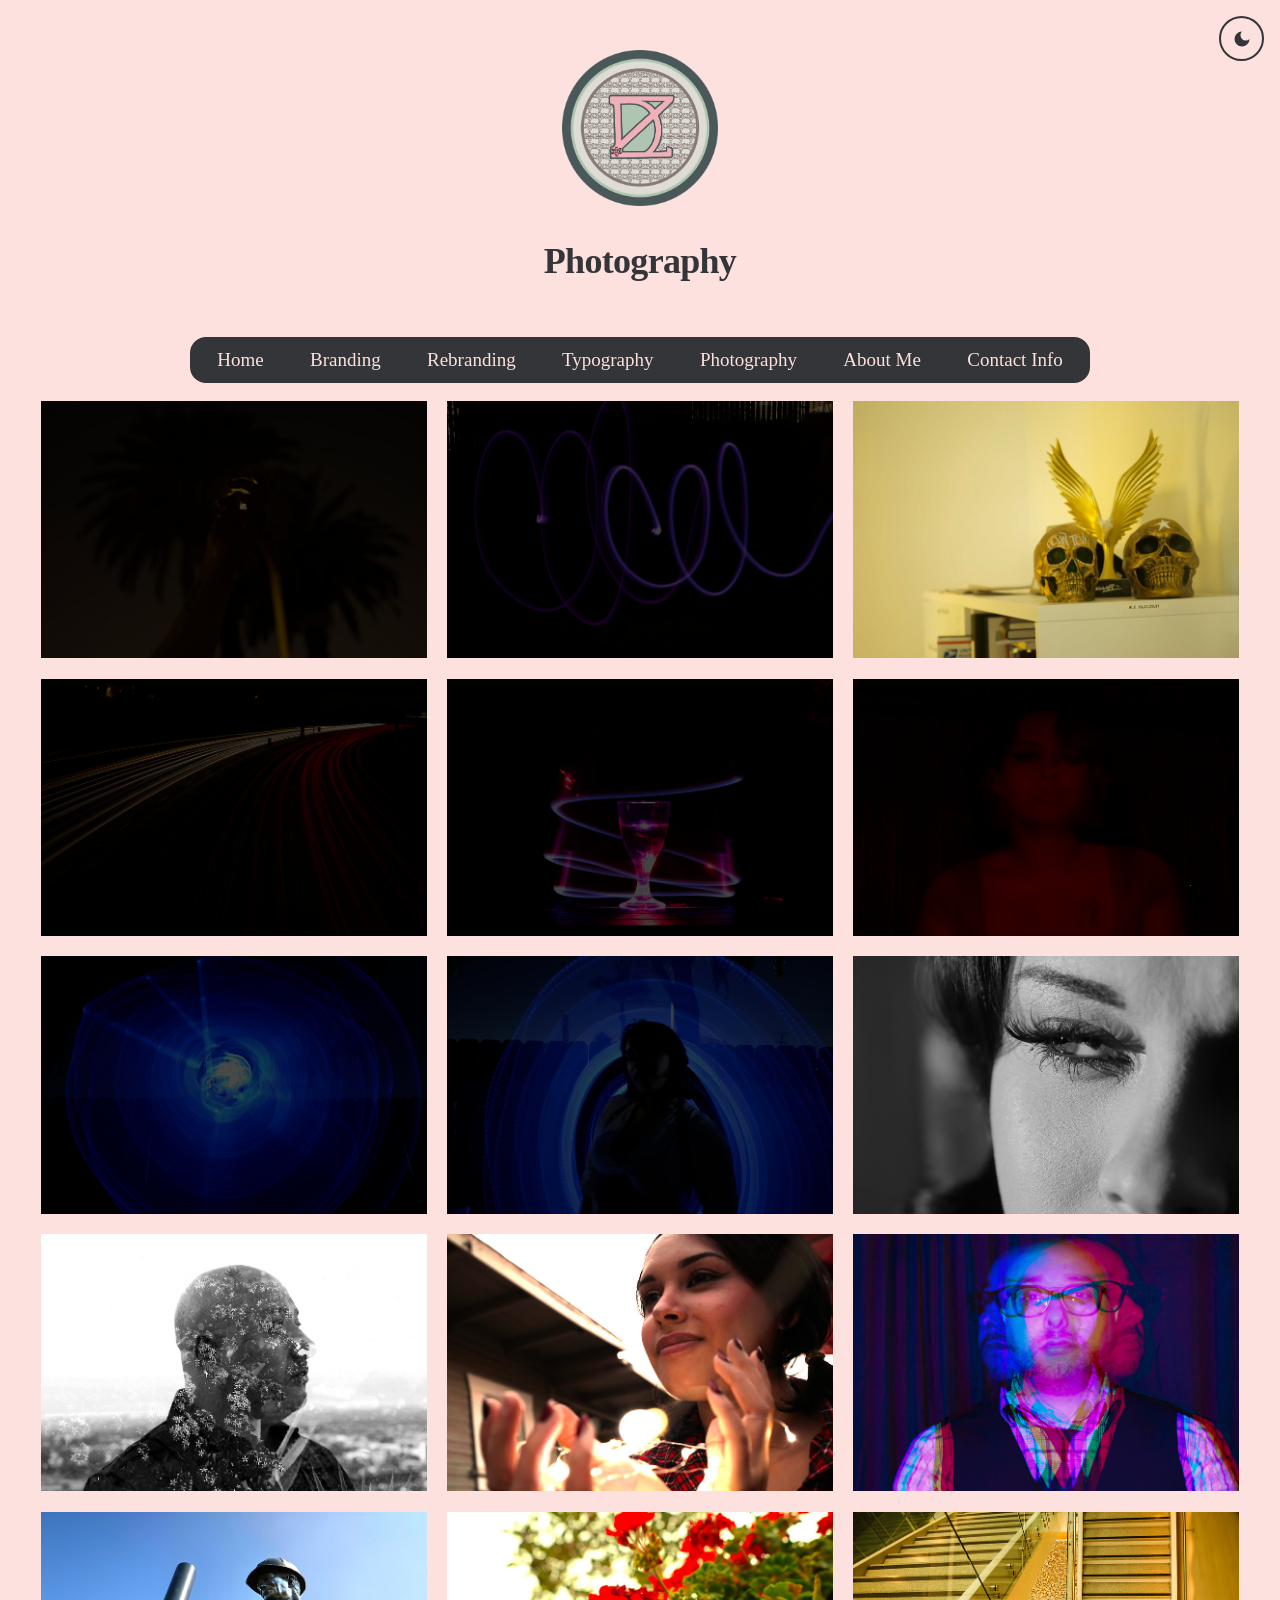
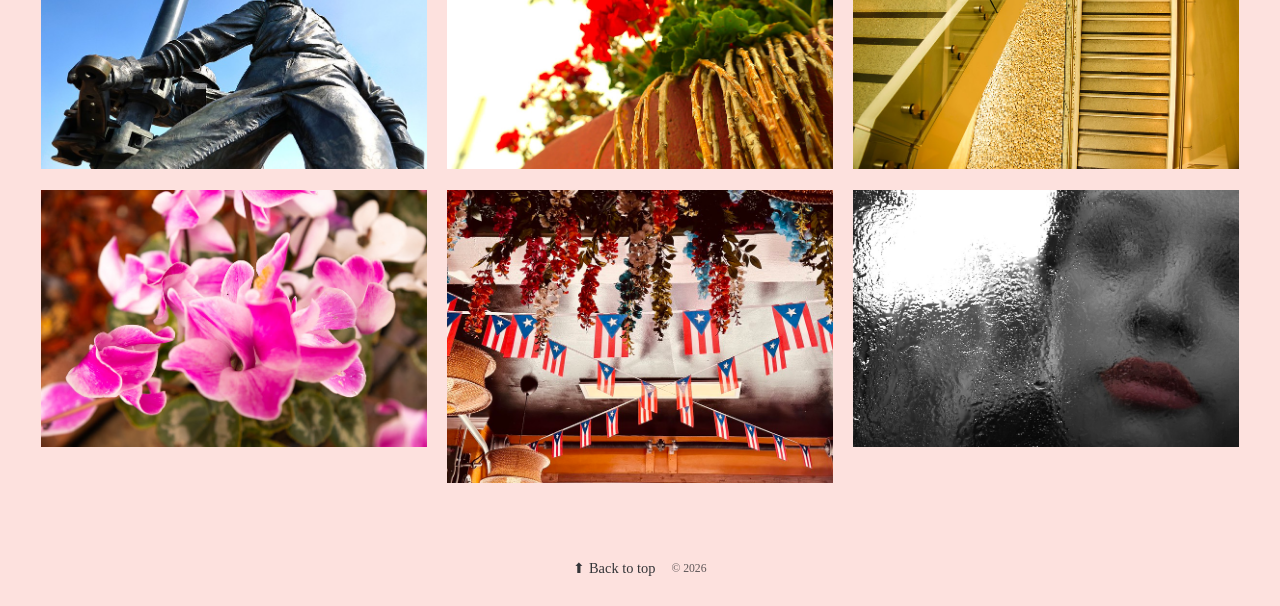
<file: photogallery.html>
<!doctype html>
<html lang="en">
<head>
  <meta charset="utf-8">
  <meta name="viewport" content="width=device-width, initial-scale=1">
  <meta name="theme-color" content="#FDE1DE">
  <meta name="description" content="A quiet, image-first photo gallery.">
  <title>Photography</title>
  <link href="https://cdn.jsdelivr.net/npm/bootstrap@5.3.3/dist/css/bootstrap.min.css" rel="stylesheet">
  <link rel="stylesheet" href="style.css">
  <style>
    :root {
      color-scheme: light;
      --page-bg: #FDE1DE;
      --page-fg: #343538;
      --surface-bg: #FDE1DE;
      --link-color: #343538;
      --border-color: #343538;
      --brand-blush: #FDE1DE;
      --muted: #5f5758;
      --gutter: clamp(16px, 3.2vw, 48px);
    }
    :root[data-theme="dark"] {
      color-scheme: dark;
      --page-bg: #A57982;
      --page-fg: #343538;
      --surface-bg: #A57982;
      --link-color: #343538;
      --border-color: #343538;
      --brand-blush: #A57982;
      --muted: #fff;
    }
    * { box-sizing: border-box; }
    html, body { min-height: 100%; }
    html { background: var(--page-bg); scroll-behavior: smooth; }
    body {
      margin: 0;
      position: relative;
      padding-bottom: 75px;
      color: var(--page-fg);
      background: var(--page-bg);
      font-size: 16px;
      -webkit-font-smoothing: antialiased;
      transition: background-color .25s ease, color .25s ease;
    }
    p, span { color: inherit; }
    :root[data-theme="dark"] .note { color: #fff; }
    header {
      min-height: 86px;
      padding: 22px var(--gutter);
      display: flex;
      align-items: center;
      justify-content: space-between;
      gap: 24px;
    }
    .brand { font-size: 20px; font-weight: 650; letter-spacing: -.035em; color: var(--link-color); text-decoration: none; }
    .note { margin: 0 56px 0 0; color: var(--muted); font-size: 15px; letter-spacing: .02em; }
    .site-nav a { font-size: 18px; }
    .site-nav a { font-size: 19px; }
    main { padding: 10px var(--gutter) 48px; }
    .gallery {
      display: grid;
      grid-template-columns: repeat(3, minmax(0, 1fr));
      align-items: start;
      gap: clamp(12px, 1.6vw, 24px);
    }
    .photo {
      display: block;
      width: 100%;
      margin: 0;
      padding: 0;
      border: 0;
      background: transparent;
      cursor: zoom-in;
      break-inside: avoid;
      overflow: hidden;
    }
    .photo img {
      display: block;
      width: 100%;
      height: auto;
      background: transparent;
      transition: opacity 180ms ease;
    }
    .photo:hover img { opacity: .88; }
    .photo:focus-visible { outline: 2px solid var(--page-fg); outline-offset: 4px; }
    footer {
      position: absolute;
      bottom: 0;
      left: 0;
      width: 100%;
      min-height: 75px;
      display: flex;
      justify-content: center;
      align-items: center;
      gap: 1rem;
      color: var(--muted);
      font-size: 16px;
      font-size: 18px;
    }
    footer p { margin: 0; }
    #theme-btn {
      position: fixed; z-index: 1050; top: 1rem; right: 1rem;
      background: var(--surface-bg); border: 2px solid var(--border-color);
      border-radius: 50%; width: 45px; height: 45px; cursor: pointer;
      display: grid; place-items: center; color: var(--page-fg); font-size: 20px;
    }
    #theme-btn:focus-visible { outline: 3px solid var(--link-color); outline-offset: 3px; }
    #theme-btn svg { width: 20px; height: 20px; flex: none; }
    #theme-btn #moon-icon { display: block; }
    #theme-btn #sun-icon { display: none; }
    :root[data-theme="dark"] #theme-btn #moon-icon { display: none; }
    :root[data-theme="dark"] #theme-btn #sun-icon { display: block; }

    dialog {
      width: 100%;
      height: 100%;
      max-width: none;
      max-height: none;
      margin: 0;
      padding: 0;
      border: 0;
      color: #fff;
      background: rgba(12, 12, 11, .97);
      overflow: hidden;
    }
    dialog[open] { display: grid; place-items: center; }
    dialog::backdrop { background: rgba(12, 12, 11, .97); }
    .lightbox-image {
      display: block;
      max-width: min(94vw, 1800px);
      max-height: 88dvh;
      width: auto;
      height: auto;
      object-fit: contain;
    }
    .lightbox-bar {
      position: absolute;
      inset: 0 0 auto;
      display: flex;
      align-items: center;
      justify-content: space-between;
      padding: 20px 24px;
      pointer-events: none;
    }
    .lightbox-count { color: rgba(255,255,255,.72); font-size: 15px; font-variant-numeric: tabular-nums; }
    .close {
      width: 42px; height: 42px; border: 0; border-radius: 50%;
      color: white; background: rgba(255,255,255,.12); font-size: 25px;
      cursor: pointer; pointer-events: auto;
    }
    .close:hover { background: rgba(255,255,255,.22); }
    .nav {
      position: absolute; top: 50%; transform: translateY(-50%);
      width: 46px; height: 56px; border: 0; color: white;
      background: rgba(255,255,255,.10); font-size: 28px; cursor: pointer;
    }
    .nav:hover { background: rgba(255,255,255,.2); }
    .previous { left: 16px; }
    .next { right: 16px; }
    .caption {
      position: absolute; inset: auto 0 0; padding: 32px 24px 22px;
      text-align: center; color: rgba(255,255,255,.75); font-size: 15px;
      background: linear-gradient(transparent, rgba(0,0,0,.4));
    }
    @media (max-width: 600px) {
      header { min-height: 68px; }
      main { padding-top: 4px; }
      .gallery { grid-template-columns: repeat(2, minmax(0, 1fr)); gap: 10px; }
      .lightbox-image { max-width: 100vw; max-height: 82dvh; }
      .previous { left: 8px; }
      .next { right: 8px; }
      .lightbox-bar { padding: 12px; }
    }
    @media (prefers-reduced-motion: reduce) {
      *, *::before, *::after { scroll-behavior: auto !important; transition-duration: .01ms !important; }
      html { scroll-behavior: auto; }
      body { transition: none; }
    }
  </style>
</head>
<body id="top">
  <button id="theme-btn" type="button" aria-label="Switch to dark mode" aria-pressed="false">
    <svg id="moon-icon" viewBox="0 0 24 24" fill="currentColor" aria-hidden="true"><path d="M12 3a6 6 0 0 0 9 9 9 9 0 1 1-9-9Z"></path></svg>
    <svg id="sun-icon" viewBox="0 0 24 24" fill="currentColor" aria-hidden="true"><circle cx="12" cy="12" r="4"></circle><path d="M12 2v2m0 16v2M4.93 4.93l1.42 1.42m11.3 11.3 1.42 1.42M2 12h2m16 0h2M4.93 19.07l1.42-1.42m11.3-11.3 1.42-1.42" stroke="currentColor" stroke-width="2" stroke-linecap="round"></path></svg>
  </button>
  <header class="site-header">
    <a class="brand" href="index.html">
      <img class="logo3" src="dzimg/dzcolorlogo.png" alt="Circular logo with DZ initials and petroglyphs">
      <span class="brand-name">Photography</span>
      
    </a>
  </header>

  <nav aria-label="Main navigation">
    <a href="#main" class="outofsight">Skip to Main Content</a>
    <ul class="site-nav">
      <li><a href="index.html">Home</a></li>
      <li><a href="branding.html">Branding</a></li>
      <li><a href="rebranding.html">Rebranding</a></li>
      <li><a href="typography.html">Typography</a></li>
      <li><a href="photogallery.html" aria-current="page">Photography</a></li>
      <li><a href="aboutme.html">About Me</a></li>
      <li><a href="contactinfo.html">Contact Info</a></li>
    </ul>
  </nav>

  <main id="main">
    <section class="gallery" aria-label="Photo gallery">
      <!-- Replace each src with your image. Keep width/quality parameters for smaller downloads. -->
      <button class="photo" type="button" aria-label="Light in the palm of your hand.">
        <img src="photogallery/photo1.jpg" alt="Hand holding light with palm trees in the background." width="1000" height="1250" fetchpriority="high" decoding="async">
      </button>
      <button class="photo" type="button" aria-label="Light Writing">
        <img src="photogallery/photo2.jpg" alt="Light writing in the shape of a heart." width="1000" height="750" loading="lazy" decoding="async">
      </button>
      <button class="photo" type="button" aria-label="Quote the Raven">
        <img src="photogallery/photo3.jpg" alt="Two gold skulls with golden wings in the center." width="1000" height="1200" loading="lazy" decoding="async">
      </button>
      <button class="photo" type="button" aria-label="Night Lights">
        <img src="photogallery/photo4.jpg" alt="Freeway of red and white lights blurred." width="1000" height="800" loading="lazy" decoding="async">
      </button>
      <button class="photo" type="button" aria-label="Open photo: Open road">
        <img src="photogallery/photo5.jpg" alt="A winding path through a mountain landscape" width="1000" height="1250" loading="lazy" decoding="async">
      </button>
      <button class="photo" type="button" aria-label="Open photo: Window light">
        <img src="photogallery/photo6.jpg" alt="A sunlit, minimal interior" width="1000" height="750" loading="lazy" decoding="async">
      </button>
      <button class="photo" type="button" aria-label="Open photo: Window light">
        <img src="photogallery/photo7.jpg" alt="A sunlit, minimal interior" width="1000" height="750" loading="lazy" decoding="async">
      </button>
      <button class="photo" type="button" aria-label="Open photo: Window light">
        <img src="photogallery/photo8.jpg" alt="A sunlit, minimal interior" width="1000" height="750" loading="lazy" decoding="async">
      </button>
      <button class="photo" type="button" aria-label="Open photo: Window light">
        <img src="photogallery/photo10.jpg" alt="A sunlit, minimal interior" width="1000" height="750" loading="lazy" decoding="async">
      </button>
      <button class="photo" type="button" aria-label="Open photo: Window light">
        <img src="photogallery/photo11.jpg" alt="A sunlit, minimal interior" width="1000" height="750" loading="lazy" decoding="async">
      </button>
      <button class="photo" type="button" aria-label="Open photo: Window light">
        <img src="photogallery/photo12.jpg" alt="A sunlit, minimal interior" width="1000" height="750" loading="lazy" decoding="async">
      </button>
      <button class="photo" type="button" aria-label="Open photo: Window light">
        <img src="photogallery/photo13.jpg" alt="A sunlit, minimal interior" width="1000" height="750" loading="lazy" decoding="async">
      </button>
      <button class="photo" type="button" aria-label="Open photo: Window light">
        <img src="photogallery/photo14.jpg" alt="A sunlit, minimal interior" width="1000" height="750" loading="lazy" decoding="async">
      </button>
      <button class="photo" type="button" aria-label="Open photo: Window light">
        <img src="photogallery/photo15.jpg" alt="A sunlit, minimal interior" width="1000" height="750" loading="lazy" decoding="async">
      </button>
      <button class="photo" type="button" aria-label="Open photo: Window light">
        <img src="photogallery/photo16.jpg" alt="A sunlit, minimal interior" width="1000" height="750" loading="lazy" decoding="async">
      </button>
      <button class="photo" type="button" aria-label="Open photo: Window light">
        <img src="photogallery/photo17.jpg" alt="A sunlit, minimal interior" width="1000" height="750" loading="lazy" decoding="async">
      </button>
      <button class="photo" type="button" aria-label="Open photo: Window light">
        <img src="photogallery/photo18.jpg" alt="A sunlit, minimal interior" width="1000" height="750" loading="lazy" decoding="async">
      </button>
      <button class="photo" type="button" aria-label="Open photo: Window light">
        <img src="photogallery/photo19.jpg" alt="A sunlit, minimal interior" width="1000" height="750" loading="lazy" decoding="async">
      </button>
    </section>
  </main>
  <footer>
    <a href="#top">&#11014; Back to top</a>
    <p>© 2026</p>
  </footer>

  <dialog id="lightbox" aria-label="Photo viewer">
    <div class="lightbox-bar">
      <span class="lightbox-count" id="count" aria-live="polite"></span>
      <button class="close" type="button" aria-label="Close photo viewer">×</button>
    </div>
    <button class="nav previous" type="button" aria-label="Previous photo">‹</button>
    <img class="lightbox-image" alt="">
    <button class="nav next" type="button" aria-label="Next photo">›</button>
    <div class="caption" id="caption"></div>
  </dialog>

  <script>
    (() => {
      const themeButton = document.querySelector('#theme-btn');
      const root = document.documentElement;
      let savedTheme = 'light';
      try { savedTheme = localStorage.getItem('theme') || 'light'; } catch {}
      function setTheme(theme) {
        root.dataset.theme = theme;
        const isDark = theme === 'dark';
        themeButton.setAttribute('aria-pressed', String(isDark));
        themeButton.setAttribute('aria-label', isDark ? 'Switch to light mode' : 'Switch to dark mode');
        document.querySelector('meta[name="theme-color"]').content = isDark ? '#A57982' : '#FDE1DE';
        try { localStorage.setItem('theme', theme); } catch {}
      }
      setTheme(savedTheme);
      themeButton.addEventListener('click', () => setTheme(root.dataset.theme === 'dark' ? 'light' : 'dark'));

      const photos = [...document.querySelectorAll('.photo img')];
      const dialog = document.querySelector('#lightbox');
      const largeImage = dialog.querySelector('.lightbox-image');
      const count = document.querySelector('#count');
      const caption = document.querySelector('#caption');
      let current = 0;
      let opener;

      function show(index) {
        current = (index + photos.length) % photos.length;
        const photo = photos[current];
        largeImage.src = photo.src.replace(/w=\d+/, 'w=2000').replace(/q=\d+/, 'q=85');
        largeImage.alt = photo.alt;
        caption.textContent = photo.alt;
        count.textContent = `${String(current + 1).padStart(2, '0')} / ${String(photos.length).padStart(2, '0')}`;
      }
      function open(index) {
        opener = document.activeElement;
        show(index);
        dialog.showModal();
      }
      photos.forEach((photo, index) => {
        photo.closest('button').addEventListener('click', () => open(index));
      });
      dialog.querySelector('.close').addEventListener('click', () => dialog.close());
      dialog.querySelector('.previous').addEventListener('click', () => show(current - 1));
      dialog.querySelector('.next').addEventListener('click', () => show(current + 1));
      dialog.addEventListener('click', event => {
        if (event.target === dialog) dialog.close();
      });
      dialog.addEventListener('close', () => opener?.focus());
      dialog.addEventListener('keydown', event => {
        if (event.key === 'ArrowLeft') show(current - 1);
        if (event.key === 'ArrowRight') show(current + 1);
      });
    })();
  </script>
</body>
</html>
</file>
<file: style.css>
body{
  font-family: Georgia, 'Times New Roman', Times, serif;
  font-size: 150%;
  background-color:#FDE1DE;
}

title{
  font-family: Georgia, 'Times New Roman', Times, serif;
  font-size: 2rem;
  background-color:#FDE1DE; 
  text-align: center;
  text-decoration: bold;
}
nav ul{
  display: flex;
  padding: .1%;
  margin: 0;
  background-color: #343538;
  list-style-type: none;
  width: 100%;
  justify-content: space-around;
  
}

span{
  display: flex;
  justify-content: center;
  font-weight: bold;
  align-items: center;
  font-family: Georgia, 'Times New Roman', Times, serif;
  font-size: 180%;
  color:#FDE1DE;
  text-align: center;
  text-decoration: bold;
}

a{
  color:#FDE1DE;
}


nav li{
  display: flex;
  justify-content: space-around;
  text-decoration: none;
  font-family: Georgia, 'Times New Roman', Times, serif;
  font-size: 100%;
  text-align: center;
  height: 50%;
  line-height: 50px;
  width: 100%;
  padding: 1%;
  margin: 0%;
}

a:hover {
  color: hotpink;
}
a{
  text-decoration: none;
  color: #343538;
  font-family: Georgia, 'Times New Roman', Times, serif;
  font-size: 80%;
  text-align: center;
}

p{
font-family: Georgia, 'Times New Roman', Times, serif;
font-size: 65%;
color: #343538;
text-align: center;
margin: 1% 1%
}

.container {
  margin-top:10%;
  display: flex;
  justify-content: center;
  align-items: center;
  padding: 1%;
  border: 20% black;
  
}

.mockup-grid {
  display: flex;
  flex-direction: column;
  align-items: center;
  gap: 1rem;
  width: 100%;
}

.mockup-grid .image-container {
  position: relative;
  width: 60%;
  margin: 0;
}

.mockup-grid img {
  display: block;
  width: 100%;
  height: auto;
}

  
  



  header h1 {
  width: 100%;
  margin: 1rem auto;
  text-align: center;
  font-weight: bold;
}
main h1{
  text-align: center;
  font-weight: bold;
  margin-top: 2rem;
  margin-bottom: 1rem;
}
main h2{
  text-align: center;
  font-weight: bold;
  margin-top: 2rem;
  margin-bottom: 1rem;
}

main p {
  margin-bottom: 1rem;
}
.p{
  font-weight: bolder;
  color: #343538;
}
.p2{
  font-weight: bolder;
  color: #FDE1DE;;
}
link a:focus-visible{
  color: hotpink; 
}
.outofsight{
display: flex;  
flex-wrap: wrap;
justify-content: left;
opacity:0%; 
text-align: center; 

}
.outofsight:hover{
  opacity:100%;
  color: white;
  

}




img {
  display: block;
  margin: 0 auto;
  align-items: center;
width:40%;
height:40%;
}
  


/* image styles */

.img1{  
  box-sizing:border-box;
  width: 50%;
    height:75%;
    background-color:#343538;
    padding: 1%;
    margin: 1%;
    display:inline-block;
    vertical-align:top;
}
.img2{  
  box-sizing:border-box;
  width: 60%;
    height:75%;
    background-color:#FDE1DE;
    border: 10px solid #343538;
    padding: 1%;
   
    margin: 1%;
    display:inline-block;
    vertical-align:top;
} 
  
  .logo3 {
  box-sizing: border-box;
  display: block;
  width: 25%;
  height: auto;
  margin: 1rem auto;
  padding: 1%;

}

.img4{  
  box-sizing:border-box;
  width: 70%;  
    height:90%;
    background-color:#343538;
    padding: 1%;
    margin: 1%;
    display:inline-block;
    vertical-align:top;
}
.img5{  
  box-sizing:border-box;
  width: 50%;  
    height:75%;
    background-color:#343538;
    padding: 1%;
    
    margin: 1%;
    display:inline-block;
    vertical-align:top;
} 
.logo{  
  box-sizing:border-box;
    width: 35%;  
    height:50%;
    background-color:#343538;
    padding: 1%;
    border-radius: 50%;
    margin: 1%;
    display:inline-block;
    vertical-align:top;
}
.logo2{  
    
    box-sizing:border-box;
    width: 45%;  
    height:50%;
    background-color:#edeff4;
    border: 5px solid #343538;
    padding: 1%;  
    border-radius: 50%;
    margin: 1%;
    display:inline-block;
    vertical-align:top;
}
    .logo3{  
    box-sizing:border-box;
    display:flex;
    width: 15%;  
    height:100%;
    justify-content: center;
    vertical-align:top; 
    align-items: center;
  
  }

.img6{  
  box-sizing:border-box;
  width: 50%;  
    height:65%;
    background-color:#343538;
    padding: 1%;
   margin: 1%;
    display:inline-block;
    vertical-align:top;
}
.img7{  
  box-sizing:border-box;
  width: 45%;  
    height:65%;
    background-color:#343538;
    padding: 1%;
    margin: 1%;
    display:inline-block;
    vertical-align:top;
}
.img8{  
  box-sizing:border-box;
  width: 100%;  
    height:100%;
    background-color:#343538;
    padding: 1%;
    margin: 1%;
    display:inline-block;
    vertical-align:top;
}
.img9{  
  box-sizing:border-box;
  width: 100%;  
    height: 100%;
    background-color:#343538;
    padding: 1%;
    margin: 1%;
    display:inline-block;
    vertical-align:top;
}
.img10{  
  box-sizing:border-box;
  width: 55%;  
    height:75%;
    background-color:#edeff4;
    border: 5px solid #343538;
    padding: 1%;
    margin: 1%;
    display:inline-block;
    vertical-align:top;
}
.img11{  
    width: 20%;  
    height:50%;
    background-color:#343538;
    padding: 1%;
    margin: 0%;  
}

.img12{  
  width: 20%;  
  height:50%;
  background-color:#343538;
  padding: 1%;
  margin: 0%;
}   

.selfimg{  
  box-sizing:border-box;
  width: 100%;  
    height:100%;
    padding: 1%;
    margin: 1%;
    display:inline-block;
    vertical-align:top;
    
}
.p2{
  font-weight: normal;
  color: rgb(255, 255, 255);
}


/* 1. Ensure the wrapper acts as the anchor point for the text */
.portrait-container {
  position: relative;
  display: inline-block; /* Keeps the container the exact size of the image */
}

/* 2. Make sure the image behaves responsively */
.portrait-container img {
  display: block;
  max-width: 100%;
  height: auto;
}

/* 3. Position the text exactly where you want it */
.text-overlay {
  position: absolute;
  color: lightgray;
  text-align: center;
  font-family: Georgia, 'Times New Roman', Times, serif;
  font-weight: bold;
  background-color: rgba(0, 0, 0, 0.5); /* Semi-transparent background for readability */
  padding: 5px;
  
  /* Example: Center the text perfectly */
  top: 50%;
  left: 50%;
  transform: translate(-50%, -50%); 
} 

#imageSlider {
  max-width: 900px;
  margin: 2rem auto;
  border: 5px solid #343538;
}

#imageSlider .carousel-item img {
  width: 100%;
  height: 500px;
  object-fit: contain;
  background-color: #343538;
}


@media (prefers-color-scheme: dark) {
  body {
    background-color: #a57982;
    color: #343538;
  }
  span,
  title {
    color:#FDE1DE
  }

  a,
  p {
    color: #ffffff;
  }
}
@media (prefers-color-scheme: light) {
  span,
  title { 
    color:#343538

  }
}
.image-container {
  position: relative;
  width: 60%;       /* Adjust to fit your layout */
  margin: 1rem auto;
}

.image-container img {
  display: block;
  width: 100%;
  height: auto;
}

.image-container figcaption {
  position: absolute;
  bottom: 1rem;
  left: 50%;
  transform: translateX(-50%);
  padding: 0.4rem 0.7rem;
  color: #FDE1DE;
  background-color: rgba(0, 0, 0, 0.264);
  text-align: center;
}

figcaption {
  font-family: Georgia, 'Times New Roman', Times, serif;
  font-size: 0.6rem;
  color:#FDE1DE;
}

.mockups {
  margin: 2rem auto;
}

.mockups h1 {
  text-align: center;
  background-color: #FDE1DE;
}

#imageSlider {
  max-width: 900px;
  margin: 1rem auto 2rem;
  border: 5px solid #343538;
}

#imageSlider .carousel-item img {
  width: 100%;
  height: 500px;
  object-fit: contain;
  background-color: #343538;
}

.mockups-description {
  max-width: 900px;
  margin: 0 auto 2rem;
}








/* Contact and resume sections */
.contact-section,
.resume-section {
  box-sizing: border-box;
  width: min(90%, 900px);
  margin: 3rem auto;
  padding: clamp(1.5rem, 4vw, 3rem);
  background: #fff8f6;
  border: 2px solid #343538;
  border-radius: 1.25rem;
  box-shadow: 8px 8px 0 #343538;
}

.contact-section h1,
.contact-section h2,
.resume-section h2 {
  margin: 0 0 1rem;
  color: #343538;
  text-align: center;
}

.contact-section p,
.resume-section p {
  max-width: 42rem;
  margin: 0 auto 1.25rem;
  color: #343538;
  font-size: 1rem;
  line-height: 1.6;
  text-align: center;
}

/* Keep Bootstrap's grid layout working */
.contact-section .row {
  align-items: center;
}

.contact-section form {
  padding: clamp(1rem, 3vw, 2rem);
  background: #FDE1DE;
  border: 1px solid #d7aaa9;
  border-radius: 1rem;
}

.contact-section .form-label {
  color: #343538;
  font-size: 1rem;
  font-weight: bold;
}

.contact-section .form-control {
  padding: 0.75rem;
  border: 1px solid #a57982;
  border-radius: 0.6rem;
  font-family: Georgia, "Times New Roman", Times, serif;
}

.contact-section .form-control:focus {
  border-color: #9a5268;
  box-shadow: 0 0 0 0.2rem rgb(154 82 104 / 20%);
}

.contact-section .btn,
.resume-section .btn {
  margin: 0.25rem;
  padding: 0.7rem 1.1rem;
  border-radius: 2rem;
  font-family: Georgia, "Times New Roman", Times, serif;
  font-size: 1rem;
  font-weight: bold;
}

.contact-section .btn-primary,
.resume-section .btn-primary {
  background-color: #343538;
  border-color: #343538;
}

.contact-section .btn-primary:hover,
.resume-section .btn-primary:hover {
  background-color: #9a5268;
  border-color: #9a5268;
}

.resume-section {
  text-align: center;
}

@media (max-width: 576px) {
  .contact-section,
  .resume-section {
    width: 92%;
    margin: 2rem auto;
    box-shadow: 5px 5px 0 #343538;
  }
}


/* Responsive site navigation */

nav ul li a {
  color: #FDE1DE;
 
}

nav ul li a:hover {
  color: hotpink;
}

:root {
  --nav-bg: #f3e9e2;
  --nav-text: #342c35;
  --nav-accent: #9a5268;
  --nav-hover: #ead6d8;
}

.site-nav {
  box-sizing: border-box;
  width: 100%;
  max-width: 900px;
  margin: 1rem auto;
  padding: 0.5rem;
  border-radius: 1rem;
}

.site-nav ul {
  display: flex;
  flex-wrap: wrap;
  justify-content: space-around;
  gap: .30rem;
  margin: 0;
  padding: 0;
  list-style: none;
}

.site-nav li {
  display: block;
  width: auto;
  height: auto;
  margin: 0;
  padding: 0;
  line-height: normal;
}

.site-nav a {
  display: block;
  padding: 0.60rem 1rem;
  text-align: center;
}

@media (max-width: 600px) {
  .site-nav {
    margin: 0.5rem 0;
    padding: 0.4rem;
    border-radius: 0.75rem;
  }

  .site-nav ul {
    display: flex;
    flex-direction: column;
    align-items: stretch;
    gap: 0.25rem;
  }

  .site-nav li,
  .site-nav a {
    box-sizing: border-box;
    width: 100%;
  }

  .site-nav a {
    padding: 0.75rem 0.5rem;
  }
}

.site-nav {
  width: 60%;
  margin: 1rem auto;
}


@media (max-width: 600px) {
  nav.site-nav {
    box-sizing: border-box;
    width: 90%;
    max-width: 100%;
    margin: 0.5rem auto;
  }
}

nav {
  width: 100%;
}

nav ul.site-nav {
  box-sizing: border-box;
  width: min(90%, 900px);
  margin: 0.5rem auto;
  padding: 0.25rem;
}

nav ul.site-nav li {
  width: auto;
  height: auto;
  margin: 0;
  padding: 0;
  line-height: normal;
}

nav ul.site-nav a {
  display: block;
  padding: 0.5rem 0.75rem;
  color: #FDE1DE;
}

@media (max-width: 600px) {
  nav ul.site-nav {
    width: 92%;
    display: flex;
    flex-direction: column;
    align-items: stretch;
  }

  nav ul.site-nav li,
  nav ul.site-nav a {
    width: 100%;
    box-sizing: border-box;
  }
}

.photo-frame {
  width: fit-content;
  max-width: 100%;
  margin: 1.5rem auto;
  padding: 12px;
  background: white;
  border: 3px solid #342c35;
  border-radius: 18px;
  box-shadow:
    0 10px 24px rgba(45, 30, 20, 0.22),
    0 0 0 6px #342c35;
}

.photo-frame .selfimage {
  display: block;
  width: 400px;
  max-width: 100%;
  height: auto;
  border-radius: 9px;
}

.featurette-divider {
  border: 0;
  height: 40%;
  
}

hr {
margin: 4rem 0;
color: inherit;
border: 0;
border-top: var(--bs-border-width) solid;
opacity: 0;
}


.row2 {
margin-right: 15px;
margin-left: 15px;
float: left;
position: relative;
}




.row{
margin-right: -15px;
margin-left: -15px;
float: left;
position: relative;
min-height: 1px;
padding-right: 15px;
padding-left: 15px;
}




.featurette-image {
  width: 80%;
  height: auto;
  border-radius: 9px;
}

.col-md-pull-7 {
  position: relative;
  min-height: 1px;
  padding-right: 15px;
  padding-left: 15px;
}

/* Centered alternating image-and-text layout for the Branding page */
:root {
  --brand-ink: #343538;
  --brand-blush: #fde1de;
}

body { color: var(--brand-ink); }
.brand-content {
  width: min(100% - 2rem, 1080px);
  margin-inline: auto;
 
}
.brand-intro {
  text-align: center;
  padding: clamp(2rem, 6vw, 5rem) 0 2.5rem;

}
.brand-intro-logo {
  display: block;
  width: min(100%, 360px);
  height: auto;
  margin: 0 auto 2rem;
  margin-bottom: clamp(1.5rem, 4vw, 2.5rem);
  
}
.project-facts {
  display: flex;
  justify-content: center;
  flex-wrap: wrap;
  gap: .75rem 2rem;
  margin: 0 auto 2rem;
  padding: 0;
  list-style: none;
  margin-bottom: 12rem;
}
.project-facts li { min-width: 150px; }
.project-facts strong { display: block; }
.brand-description {
  max-width: 760px;
  margin: 0 auto;
  text-align: left;
  line-height: 1.75;
}
.story-row {
  display: grid;
  grid-template-columns: minmax(0, 1fr) minmax(0, 1fr);
  align-items: center;
  gap: clamp(1.5rem, 5vw, 4rem);
  padding: clamp(2rem, 5vw, 4rem) 0;
}
.story-row + .story-row { border-top: 1px solid #dedede; }
.story-row--image-right .story-image { order: 2; }
.story-image { margin: 0; text-align: center; }
.story-image img {
  display: block;
  width: 100%;
  max-height: 470px;
  object-fit: contain;
  margin: auto;
  background: #faf8f7;
}
.story-image figcaption { margin-top: .75rem; font-size: .95rem; color: #FDE1DE; }
.story-copy h2 { margin-bottom: 1rem; color: var(--brand-ink); }
.story-copy p { line-height: 1.75; margin-bottom: 0; }
.section-title {
  margin: 3rem 0 0;
  padding: 1rem;
  text-align: center;
  color: var(--brand-ink);
}
#imageSlider { max-width: 900px; margin: 0 auto 4rem; }
#imageSlider .carousel-item img {
  width: 100%;
  height: min(65vw, 560px);
  object-fit: contain;
  background: #faf8f7;
}
#imageSlider .carousel-caption {
  background: rgb(52 53 56 / 72%);
  border-radius: .35rem;
  padding: .4rem .8rem;
}
footer { text-align: center; padding: 1.5rem; }

@media (max-width: 700px) {
  .story-row { grid-template-columns: 1fr; gap: 1.25rem; }
  .story-row--image-right .story-image { order: 0; }
  .story-image img { max-height: 360px; }
}

body { color: var(--brand-ink); }
.aboutme {
  width: min(100% - 2rem, 1080px);
  margin-inline: auto;
}

#main img:not(.carousel-control-prev-icon):not(.carousel-control-next-icon) {
  cursor: zoom-in;
}

#image-lightbox {
  width: min(95vw, 1400px);
  max-width: none;
  max-height: 95vh;
  padding: 0;
  border: 0;
  background: transparent;
  overflow: visible;
}

#image-lightbox::backdrop {
  background: rgb(0 0 0 / 85%);
}

#image-lightbox img {
  display: block;
  max-width: 100%;
  max-height: 85vh;
  width: auto;
  height: auto;
  margin: 0 auto;
  object-fit: contain;
  cursor: zoom-out;
}

#image-lightbox figcaption {
  padding: 0.75rem;
  color: #fff;
  text-align: center;
}

#image-lightbox-close {
  position: absolute;
  top: -0.75rem;
  right: -0.75rem;
  z-index: 1;
  width: 2.5rem;
  height: 2.5rem;
  border: 2px solid #fff;
  border-radius: 50%;
  background: #222;
  color: #fff;
  font-size: 1.5rem;
  line-height: 1;
  cursor: pointer;
}
</file>
